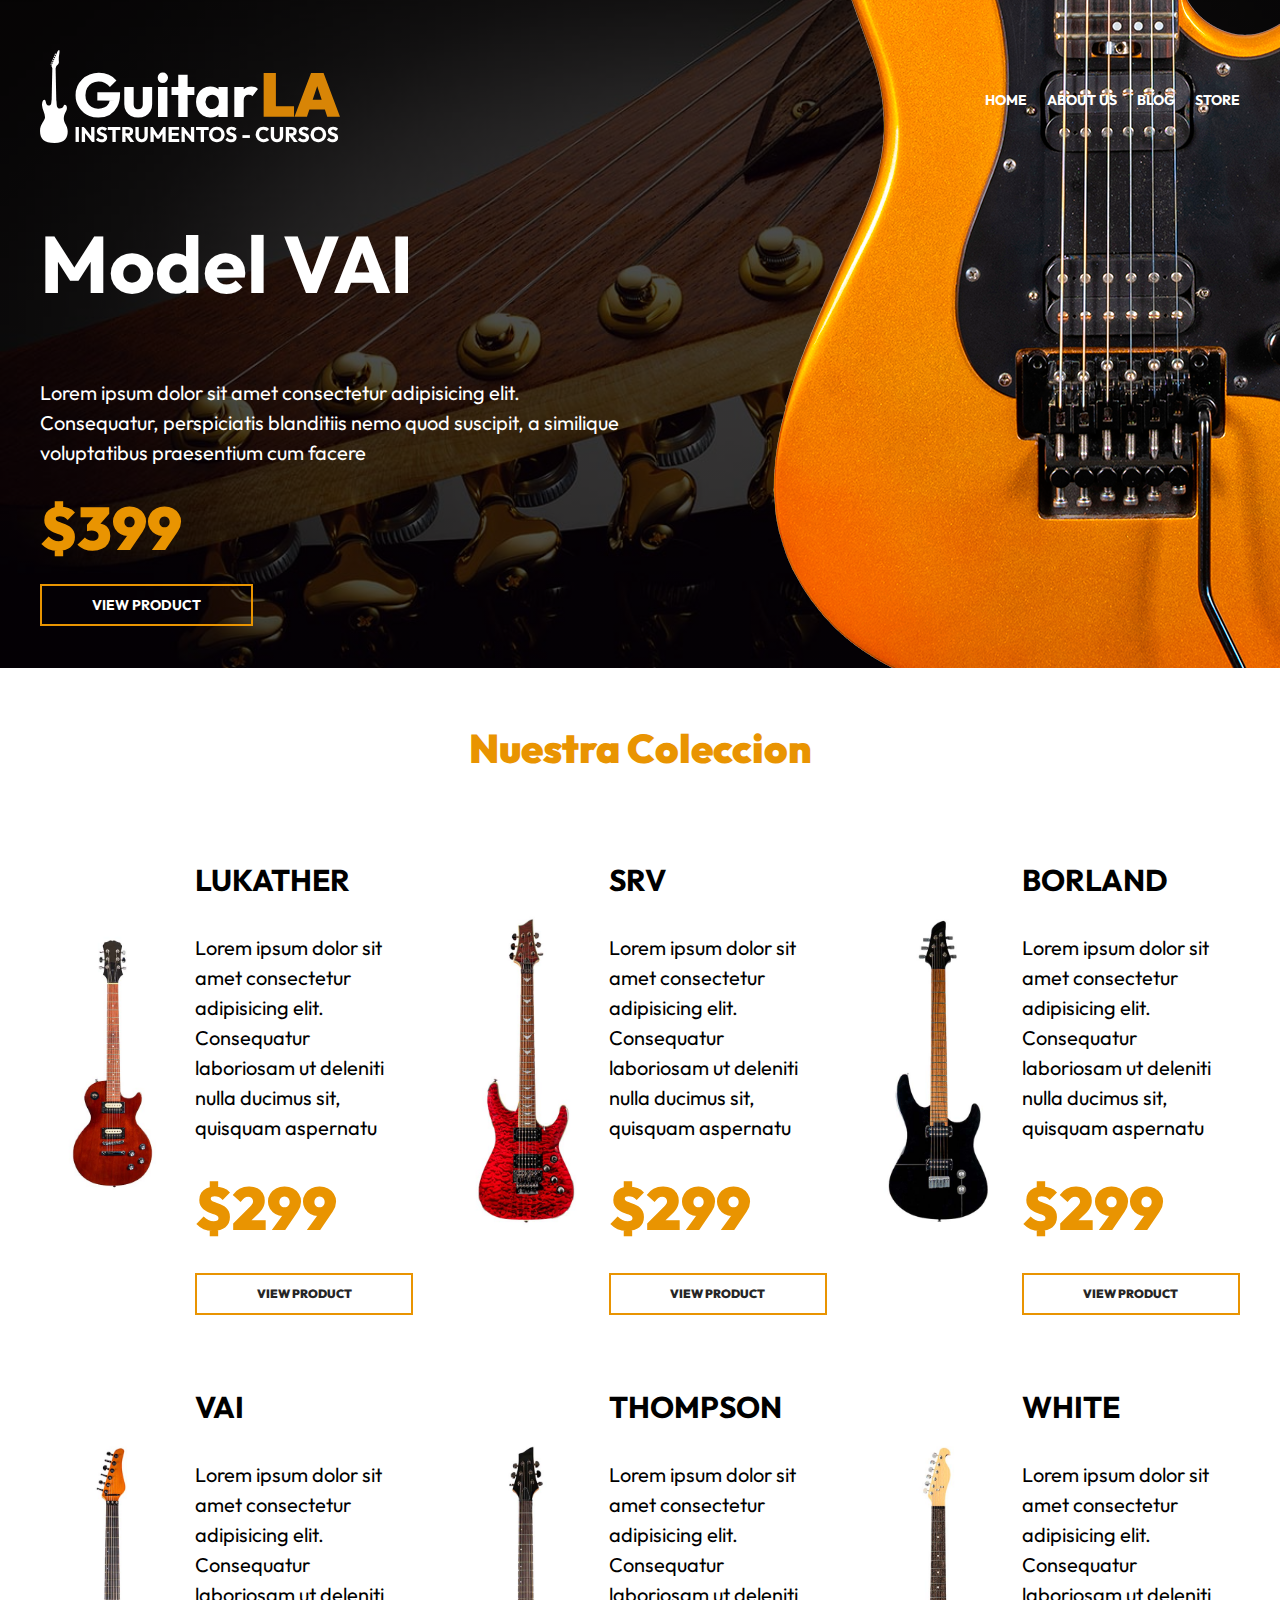
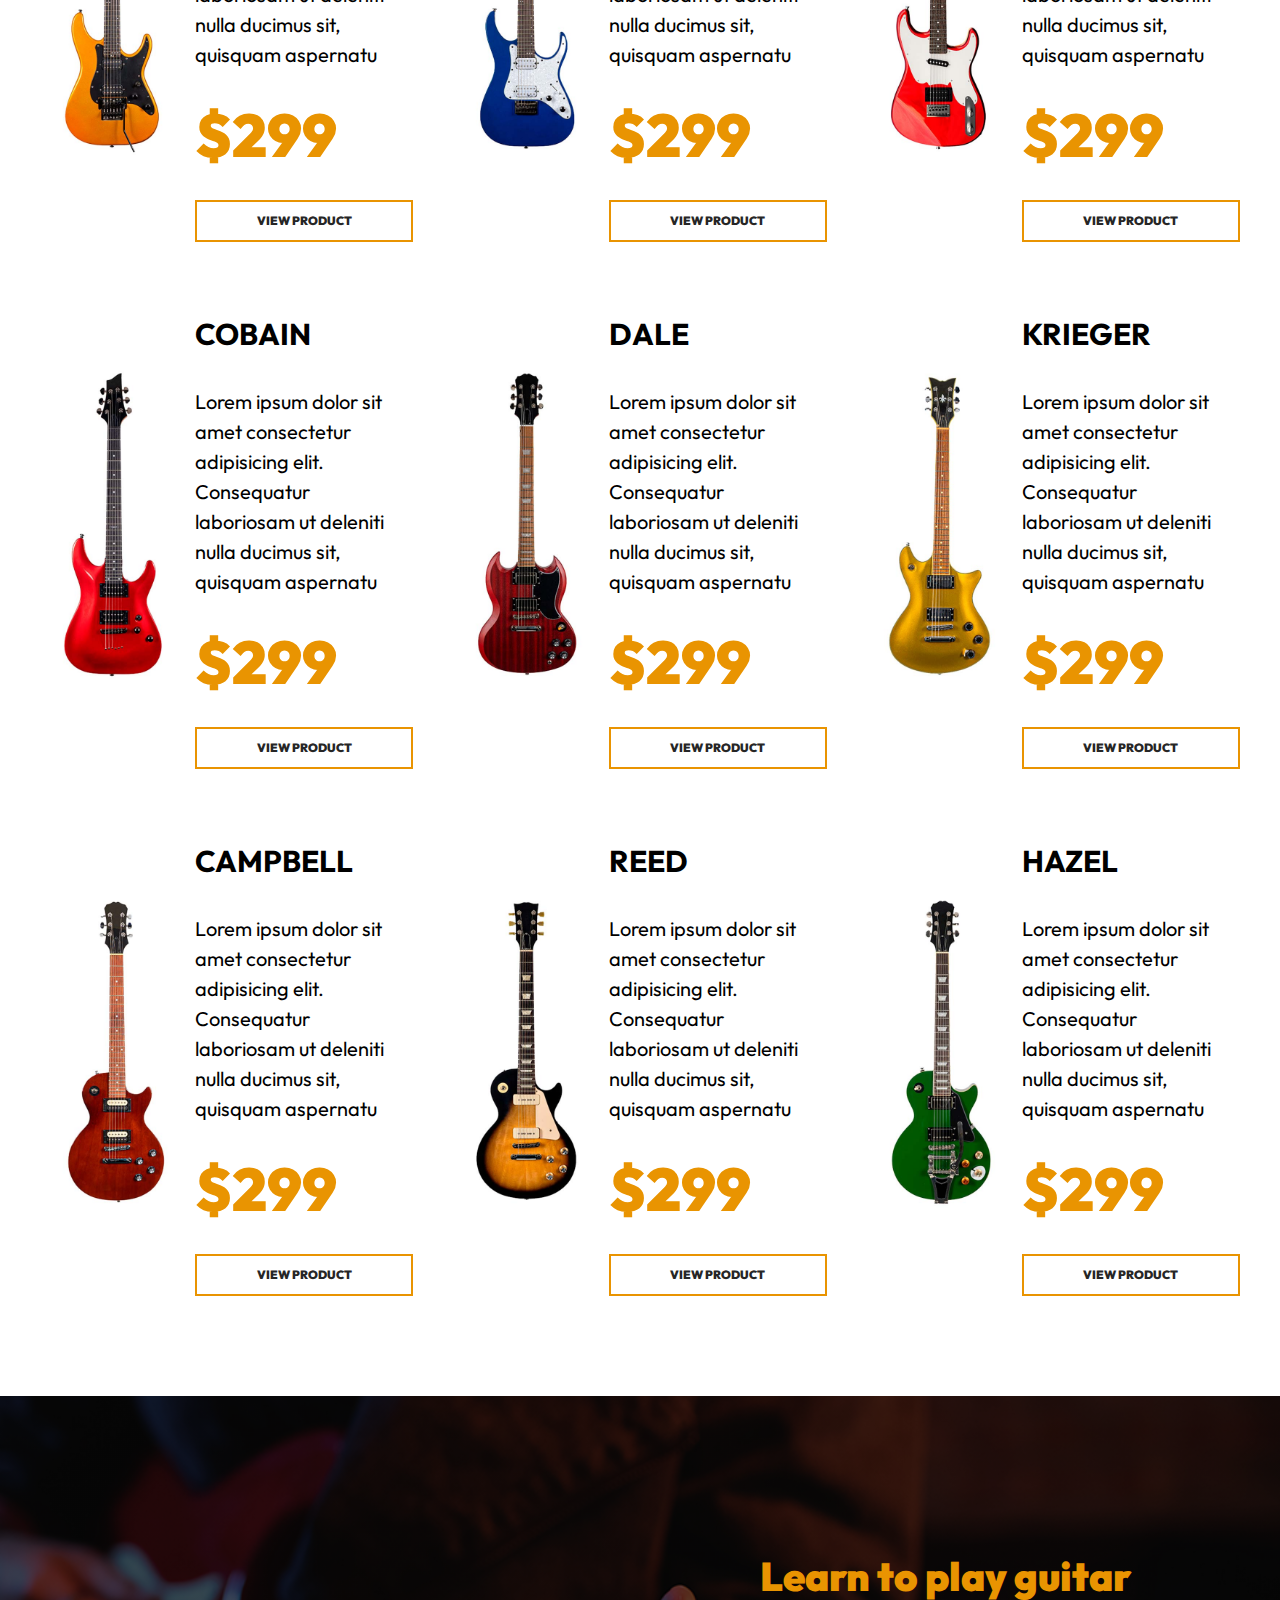
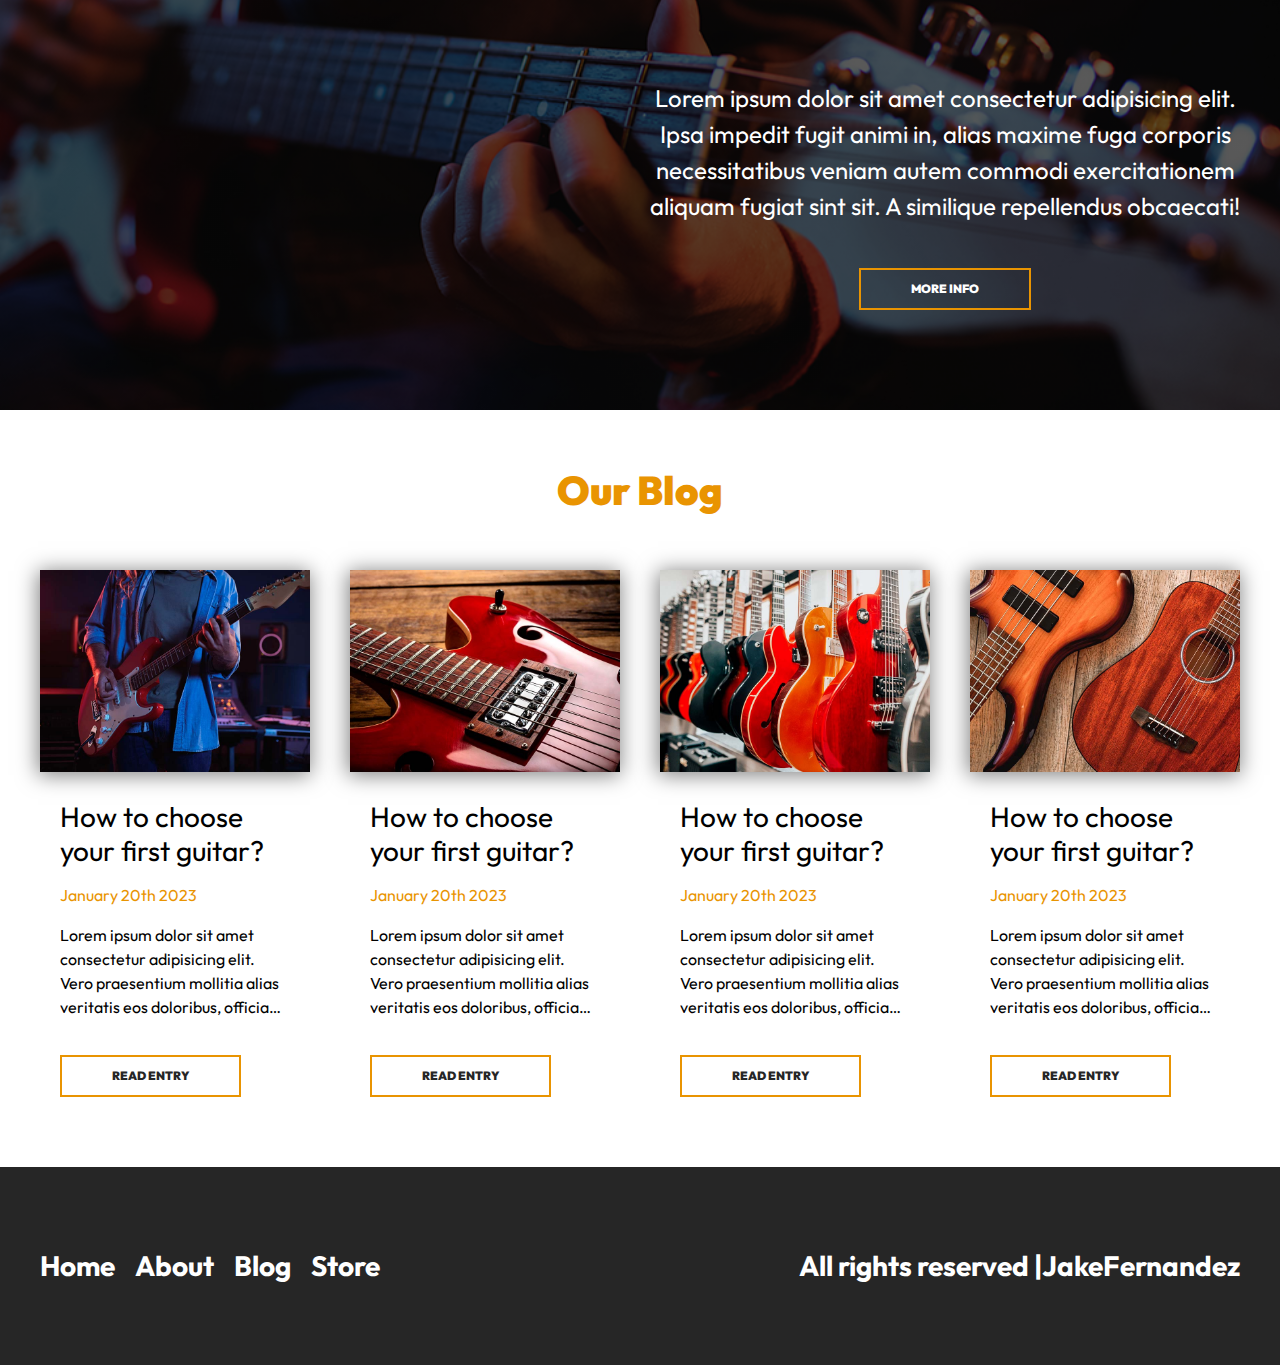
<file: index.html>
<!DOCTYPE html>
<html lang="en">

    <head>
        <meta charset="UTF-8">
        <meta http-equiv="X-UA-Compatible" content="IE=edge">
        <meta name="viewport" content="width=device-width, initial-scale=1.0">
        <title>GuitarLA</title>
        <link rel="stylesheet" href="css/normalize.css">
        <link rel="preconnect" href="https://fonts.googleapis.com">
        <link rel="preconnect" href="https://fonts.gstatic.com" crossorigin>
        <link href="https://fonts.googleapis.com/css2?family=Outfit:wght@400;700;900&display=swap" rel="stylesheet">
        <link rel="stylesheet" href="css/app.css">
    </head>

    <body>

        <header class="header">
            <div class="header__contenedor">

                <!-- header__barra -->
                <div class="header__barra">
                    <a href="/">
                        <img class="header__logo" src="img/logo.svg" alt="Imagen logo">

                    </a>
                    <nav class="navegacion">
                        <a class="navegacion__enlace" href="index.html">Home</a>
                        <a class="navegacion__enlace" href="about.html">About Us</a>
                        <a class="navegacion__enlace" href="blog.html">Blog</a>
                        <a class="navegacion__enlace" href="store.html">Store</a>
                    </nav>
                </div>
                <!--end header__barra -->

                <div class="modelo">
                    <h1 class="modelo__nombre">Model VAI</h1>
                    <p class="modelo__descripcion">
                        Lorem ipsum dolor sit amet consectetur adipisicing elit. Consequatur, perspiciatis blanditiis
                        nemo quod suscipit, a similique voluptatibus praesentium cum facere
                    </p>
                    <p class="modelo__precio">$399</p>
                    <a href="product.html" class="modelo__enlace">View Product</a>
                </div>
            </div>

            <img class="header__guitarra" src="img/header_guitarra.png" alt="imgaen header guitarra">
        </header>

        <main class="productos productos__contenedor">
            <h2 class="productos__heading">Nuestra Coleccion</h2>

            <div class="productos__grid">

                <!-- producto -->
                <div class="producto">
                    <img class="producto__imagen" src="img/guitarra_01.jpg" alt="Imagen Producto">

                    <div class="producto__contenido">
                        <h3 class="producto__nombre">Lukather</h3>
                        <p class="producto__descripcion">Lorem ipsum dolor sit amet consectetur adipisicing elit.
                            Consequatur laboriosam ut deleniti nulla ducimus sit, quisquam aspernatu</p>
                        <p class="producto__precio">$299</p>
                        <a class="producto__enlace" href="product.html">View Product</a>
                    </div>
                </div>
                <!-- end producto -->


                <!-- producto -->
                <div class="producto">
                    <img class="producto__imagen" src="img/guitarra_02.jpg" alt="Imagen Producto">

                    <div class="producto__contenido">
                        <h3 class="producto__nombre">SRV</h3>
                        <p class="producto__descripcion">Lorem ipsum dolor sit amet consectetur adipisicing elit.
                            Consequatur laboriosam ut deleniti nulla ducimus sit, quisquam aspernatu</p>
                        <p class="producto__precio">$299</p>
                        <a class="producto__enlace" href="product.html">View Product</a>
                    </div>
                </div>
                <!-- end producto -->

                <!-- producto -->
                <div class="producto">
                    <img class="producto__imagen" src="img/guitarra_03.jpg" alt="Imagen Producto">

                    <div class="producto__contenido">
                        <h3 class="producto__nombre">Borland</h3>
                        <p class="producto__descripcion">Lorem ipsum dolor sit amet consectetur adipisicing elit.
                            Consequatur laboriosam ut deleniti nulla ducimus sit, quisquam aspernatu</p>
                        <p class="producto__precio">$299</p>
                        <a class="producto__enlace" href="product.html">View Product</a>
                    </div>
                </div>
                <!-- end producto -->

                <!-- producto -->
                <div class="producto">
                    <img class="producto__imagen" src="img/guitarra_04.jpg" alt="Imagen Producto">

                    <div class="producto__contenido">
                        <h3 class="producto__nombre">VAI</h3>
                        <p class="producto__descripcion">Lorem ipsum dolor sit amet consectetur adipisicing elit.
                            Consequatur laboriosam ut deleniti nulla ducimus sit, quisquam aspernatu</p>
                        <p class="producto__precio">$299</p>
                        <a class="producto__enlace" href="product.html">View Product</a>
                    </div>
                </div>
                <!-- end producto -->

                <!-- producto -->
                <div class="producto">
                    <img class="producto__imagen" src="img/guitarra_05.jpg" alt="Imagen Producto">

                    <div class="producto__contenido">
                        <h3 class="producto__nombre">Thompson</h3>
                        <p class="producto__descripcion">Lorem ipsum dolor sit amet consectetur adipisicing elit.
                            Consequatur laboriosam ut deleniti nulla ducimus sit, quisquam aspernatu</p>
                        <p class="producto__precio">$299</p>
                        <a class="producto__enlace" href="product.html">View Product</a>
                    </div>
                </div>
                <!-- end producto -->

                <!-- producto -->
                <div class="producto">
                    <img class="producto__imagen" src="img/guitarra_06.jpg" alt="Imagen Producto">

                    <div class="producto__contenido">
                        <h3 class="producto__nombre">White</h3>
                        <p class="producto__descripcion">Lorem ipsum dolor sit amet consectetur adipisicing elit.
                            Consequatur laboriosam ut deleniti nulla ducimus sit, quisquam aspernatu</p>
                        <p class="producto__precio">$299</p>
                        <a class="producto__enlace" href="product.html">View Product</a>
                    </div>
                </div>
                <!-- end producto -->

                <!-- producto -->
                <div class="producto">
                    <img class="producto__imagen" src="img/guitarra_07.jpg" alt="Imagen Producto">

                    <div class="producto__contenido">
                        <h3 class="producto__nombre">Cobain</h3>
                        <p class="producto__descripcion">Lorem ipsum dolor sit amet consectetur adipisicing elit.
                            Consequatur laboriosam ut deleniti nulla ducimus sit, quisquam aspernatu</p>
                        <p class="producto__precio">$299</p>
                        <a class="producto__enlace" href="product.html">View Product</a>
                    </div>
                </div>
                <!-- end producto -->

                <!-- producto -->
                <div class="producto">
                    <img class="producto__imagen" src="img/guitarra_08.jpg" alt="Imagen Producto">

                    <div class="producto__contenido">
                        <h3 class="producto__nombre">Dale</h3>
                        <p class="producto__descripcion">Lorem ipsum dolor sit amet consectetur adipisicing elit.
                            Consequatur laboriosam ut deleniti nulla ducimus sit, quisquam aspernatu</p>
                        <p class="producto__precio">$299</p>
                        <a class="producto__enlace" href="product.html">View Product</a>
                    </div>
                </div>
                <!-- end producto -->

                <!-- producto -->
                <div class="producto">
                    <img class="producto__imagen" src="img/guitarra_09.jpg" alt="Imagen Producto">

                    <div class="producto__contenido">
                        <h3 class="producto__nombre">Krieger</h3>
                        <p class="producto__descripcion">Lorem ipsum dolor sit amet consectetur adipisicing elit.
                            Consequatur laboriosam ut deleniti nulla ducimus sit, quisquam aspernatu</p>
                        <p class="producto__precio">$299</p>
                        <a class="producto__enlace" href="product.html">View Product</a>
                    </div>
                </div>
                <!-- end producto -->

                <!-- producto -->
                <div class="producto">
                    <img class="producto__imagen" src="img/guitarra_10.jpg" alt="Imagen Producto">

                    <div class="producto__contenido">
                        <h3 class="producto__nombre">Campbell</h3>
                        <p class="producto__descripcion">Lorem ipsum dolor sit amet consectetur adipisicing elit.
                            Consequatur laboriosam ut deleniti nulla ducimus sit, quisquam aspernatu</p>
                        <p class="producto__precio">$299</p>
                        <a class="producto__enlace" href="product.html">View Product</a>
                    </div>
                </div>
                <!-- end producto -->

                <!-- producto -->
                <div class="producto">
                    <img class="producto__imagen" src="img/guitarra_11.jpg" alt="Imagen Producto">

                    <div class="producto__contenido">
                        <h3 class="producto__nombre">Reed</h3>
                        <p class="producto__descripcion">Lorem ipsum dolor sit amet consectetur adipisicing elit.
                            Consequatur laboriosam ut deleniti nulla ducimus sit, quisquam aspernatu</p>
                        <p class="producto__precio">$299</p>
                        <a class="producto__enlace" href="product.html">View Product</a>
                    </div>
                </div>
                <!-- end producto -->

                <!-- producto -->
                <div class="producto">
                    <img class="producto__imagen" src="img/guitarra_12.jpg" alt="Imagen Producto">

                    <div class="producto__contenido">
                        <h3 class="producto__nombre">Hazel</h3>
                        <p class="producto__descripcion">Lorem ipsum dolor sit amet consectetur adipisicing elit.
                            Consequatur laboriosam ut deleniti nulla ducimus sit, quisquam aspernatu</p>
                        <p class="producto__precio">$299</p>
                        <a class="producto__enlace" href="product.html">View Product</a>
                    </div>
                </div>
                <!-- end producto -->

            </div>
        </main>

        <section class="cursos">
            <div class="cursos__contenedor cursos__grid">
                <div class="cursos__contenido">
                    <h2 class="cursos__heading">Learn to play guitar</h2>
                    <p class="cursos__texto">Lorem ipsum dolor sit amet consectetur adipisicing elit. Ipsa impedit fugit
                        animi
                        in, alias maxime fuga corporis necessitatibus veniam autem commodi exercitationem aliquam fugiat
                        sint
                        sit. A similique repellendus obcaecati!</p>
                    <a class="cursos__enlace" href="cursos.html">More Info</a>
                </div>
            </div>
        </section>

        <section class="blog">
            <h2 class="blog__heading">Our Blog</h2>
            <div class="blog__contenedor blog__grid">

                <!-- entrada -->
                <article class="entrada">
                    <img class="entrada__imagen" src="img/blog_1.jpg" alt="aArticle Image">

                    <div class="entrada__contenido">
                        <h3 class="entrada__titulo">How to choose your first guitar?</h3>
                        <p class="entrada__fecha">January 20th 2023</p>
                        <p class="entrada__texto">Lorem ipsum dolor sit amet consectetur adipisicing elit. Vero
                            praesentium mollitia alias veritatis eos doloribus, officia libero debitis ducimus totam
                            corporis beatae, sint enim possimus aliquid optio repudiandae expedita? Nesciunt.</p>

                        <a class="entrada__enlace" href="entrada.html">Read Entry</a>
                    </div>
                </article>
                <!-- end entrada -->

                <!-- entrada -->
                <article class="entrada">
                    <img class="entrada__imagen" src="img/blog_2.jpg" alt="aArticle Image">

                    <div class="entrada__contenido">
                        <h3 class="entrada__titulo">How to choose your first guitar?</h3>
                        <p class="entrada__fecha">January 20th 2023</p>
                        <p class="entrada__texto">Lorem ipsum dolor sit amet consectetur adipisicing elit. Vero
                            praesentium mollitia alias veritatis eos doloribus, officia libero debitis ducimus totam
                            corporis beatae, sint enim possimus aliquid optio repudiandae expedita? Nesciunt.</p>

                        <a class="entrada__enlace" href="entrada.html">Read Entry</a>
                    </div>
                </article>
                <!-- end entrada -->

                <!-- entrada -->
                <article class="entrada">
                    <img class="entrada__imagen" src="img/blog_3.jpg" alt="aArticle Image">

                    <div class="entrada__contenido">
                        <h3 class="entrada__titulo">How to choose your first guitar?</h3>
                        <p class="entrada__fecha">January 20th 2023</p>
                        <p class="entrada__texto">Lorem ipsum dolor sit amet consectetur adipisicing elit. Vero
                            praesentium mollitia alias veritatis eos doloribus, officia libero debitis ducimus totam
                            corporis beatae, sint enim possimus aliquid optio repudiandae expedita? Nesciunt.</p>

                        <a class="entrada__enlace" href="entrada.html">Read Entry</a>
                    </div>
                </article>
                <!-- end entrada -->

                <!-- entrada -->
                <article class="entrada">
                    <img class="entrada__imagen" src="img/blog_4.jpg" alt="aArticle Image">

                    <div class="entrada__contenido">
                        <h3 class="entrada__titulo">How to choose your first guitar?</h3>
                        <p class="entrada__fecha">January 20th 2023</p>
                        <p class="entrada__texto">Lorem ipsum dolor sit amet consectetur adipisicing elit. Vero
                            praesentium mollitia alias veritatis eos doloribus, officia libero debitis ducimus totam
                            corporis beatae, sint enim possimus aliquid optio repudiandae expedita? Nesciunt.</p>

                        <a class="entrada__enlace" href="entrada.html">Read Entry</a>
                    </div>
                </article>
                <!-- end entrada -->

            </div>
        </section>

        <footer class="footer">
            <div class="footer__contenedor footer__contenido">
                <nav class="footer__nav">
                    <a class="footer__enalce" href="index.html">Home</a>
                    <a class="footer__enalce" href="about.html">About</a>
                    <a class="footer__enalce" href="blog.html">Blog</a>
                    <a class="footer__enalce" href="store.html">Store</a>
                </nav>

                <p class="footer__copyright">All rights reserved |JakeFernandez</p>
            </div>
        </footer>

    </body>

</html>
</file>
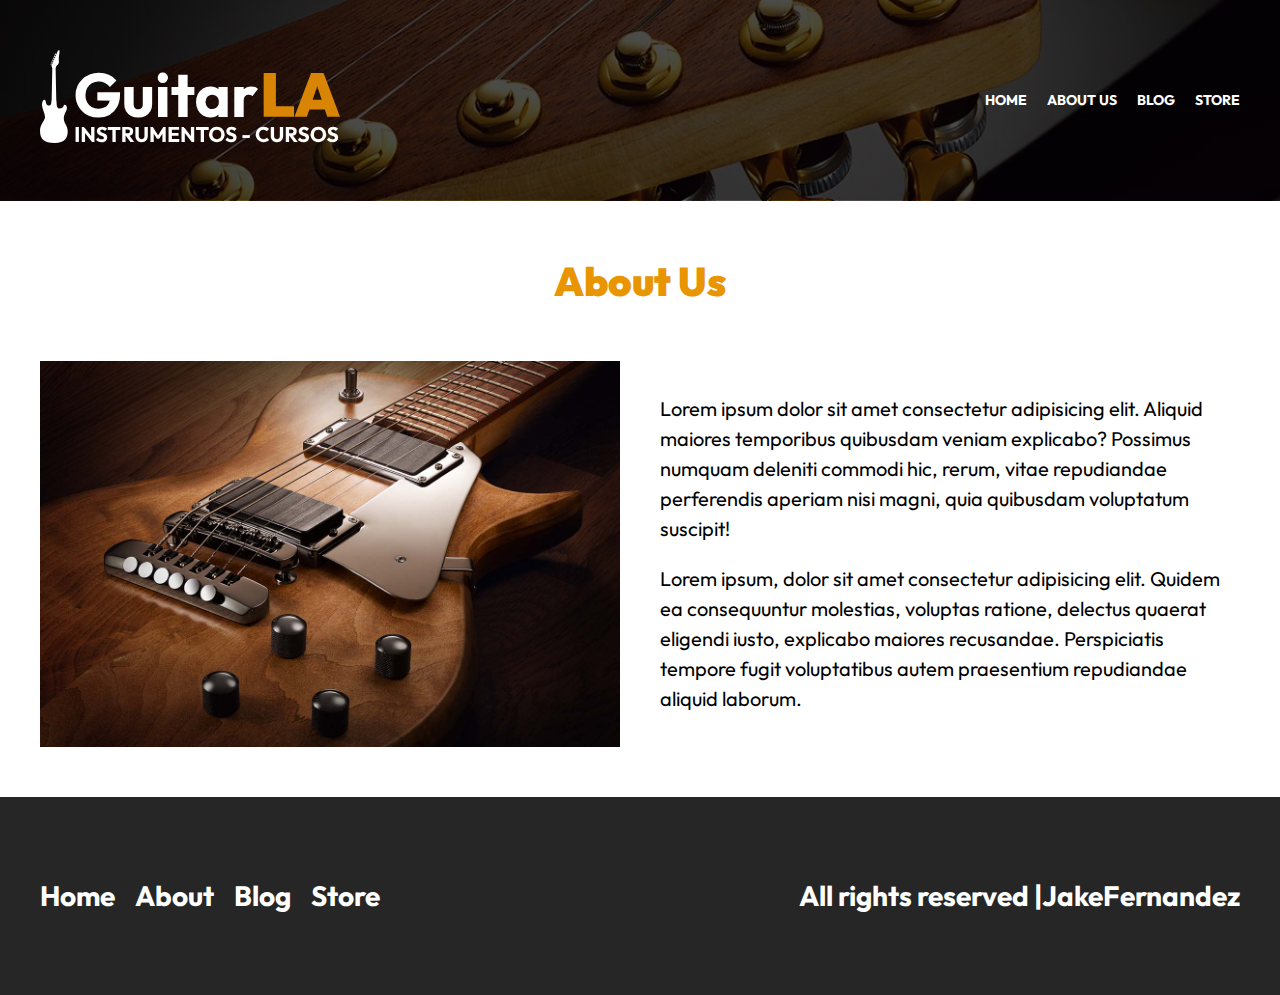
<file: about.html>
<!DOCTYPE html>
<html lang="en">

    <head>
        <meta charset="UTF-8">
        <meta http-equiv="X-UA-Compatible" content="IE=edge">
        <meta name="viewport" content="width=device-width, initial-scale=1.0">
        <title>GuitarLA About Us</title>
        <link rel="stylesheet" href="css/normalize.css">
        <link rel="preconnect" href="https://fonts.googleapis.com">
        <link rel="preconnect" href="https://fonts.gstatic.com" crossorigin>
        <link href="https://fonts.googleapis.com/css2?family=Outfit:wght@400;700;900&display=swap" rel="stylesheet">
        <link rel="stylesheet" href="css/app.css">
    </head>

    <body>

        <header class="header">
            <div class="header__contenedor">

                <!-- header__barra -->
                <div class="header__barra">
                    <a href="/">
                        <img class="header__logo" src="img/logo.svg" alt="Imagen logo">

                    </a>
                    <nav class="navegacion">
                        <a class="navegacion__enlace" href="index.html">Home</a>
                        <a class="navegacion__enlace" href="about.html">About Us</a>
                        <a class="navegacion__enlace" href="blog.html">Blog</a>
                        <a class="navegacion__enlace" href="store.html">Store</a>
                    </nav>
                </div>
                <!--end header__barra -->

            </div>
        </header>

        <main class="about__contenedor">
            <h2 class="about__heading">About Us</h2>

            <div class="about__grid">
                <img class="about__imagen" src="img/nosotros.jpg" alt="Imagen Nosotros">

                <div class="about__contenido">
                    <p>Lorem ipsum dolor sit amet consectetur adipisicing elit. Aliquid maiores temporibus quibusdam
                        veniam explicabo? Possimus numquam deleniti commodi hic, rerum, vitae repudiandae
                        perferendis aperiam nisi magni, quia quibusdam voluptatum suscipit!</p>
                    <p>Lorem ipsum, dolor sit amet consectetur adipisicing elit. Quidem ea consequuntur molestias,
                        voluptas ratione, delectus quaerat eligendi iusto, explicabo maiores recusandae.
                        Perspiciatis tempore fugit voluptatibus autem praesentium repudiandae aliquid laborum.</p>
                </div>
            </div>
        </main>



        <footer class="footer">
            <div class="footer__contenedor footer__contenido">
                <nav class="footer__nav">
                    <a class="footer__enalce" href="index.html">Home</a>
                    <a class="footer__enalce" href="about.html">About</a>
                    <a class="footer__enalce" href="blog.html">Blog</a>
                    <a class="footer__enalce" href="store.html">Store</a>
                </nav>

                <p class="footer__copyright">All rights reserved |JakeFernandez</p>
            </div>
        </footer>

    </body>

</html>
</file>
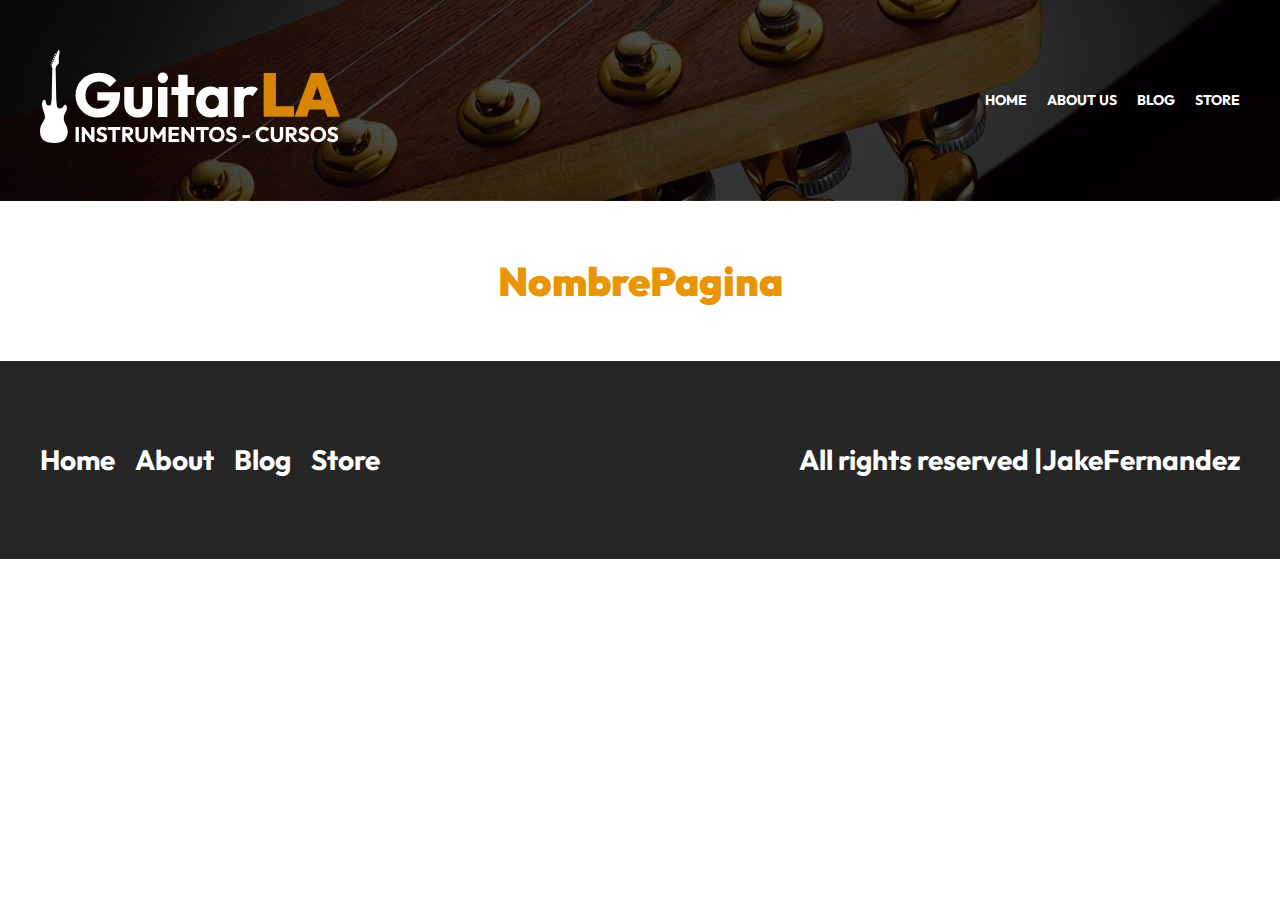
<file: base.html>
<!DOCTYPE html>
<html lang="en">

    <head>
        <meta charset="UTF-8">
        <meta http-equiv="X-UA-Compatible" content="IE=edge">
        <meta name="viewport" content="width=device-width, initial-scale=1.0">
        <title>GuitarLA ÑNombrePagina</title>
        <link rel="stylesheet" href="css/normalize.css">
        <link rel="preconnect" href="https://fonts.googleapis.com">
        <link rel="preconnect" href="https://fonts.gstatic.com" crossorigin>
        <link href="https://fonts.googleapis.com/css2?family=Outfit:wght@400;700;900&display=swap" rel="stylesheet">
        <link rel="stylesheet" href="css/app.css">
    </head>

    <body>

        <header class="header">
            <div class="header__contenedor">

                <!-- header__barra -->
                <div class="header__barra">
                    <a href="/">
                        <img class="header__logo" src="img/logo.svg" alt="Imagen logo">

                    </a>
                    <nav class="navegacion">
                        <a class="navegacion__enlace" href="index.html">Home</a>
                        <a class="navegacion__enlace" href="about.html">About Us</a>
                        <a class="navegacion__enlace" href="blog.html">Blog</a>
                        <a class="navegacion__enlace" href="store.html">Store</a>
                    </nav>
                </div>
                <!--end header__barra -->

            </div>
        </header>

        <main class="__contenedor">
            <h2 class="__heading">NombrePagina</h2>


        </main>



        <footer class="footer">
            <div class="footer__contenedor footer__contenido">
                <nav class="footer__nav">
                    <a class="footer__enalce" href="index.html">Home</a>
                    <a class="footer__enalce" href="about.html">About</a>
                    <a class="footer__enalce" href="blog.html">Blog</a>
                    <a class="footer__enalce" href="store.html">Store</a>
                </nav>

                <p class="footer__copyright">All rights reserved |JakeFernandez</p>
            </div>
        </footer>

    </body>

</html>
</file>
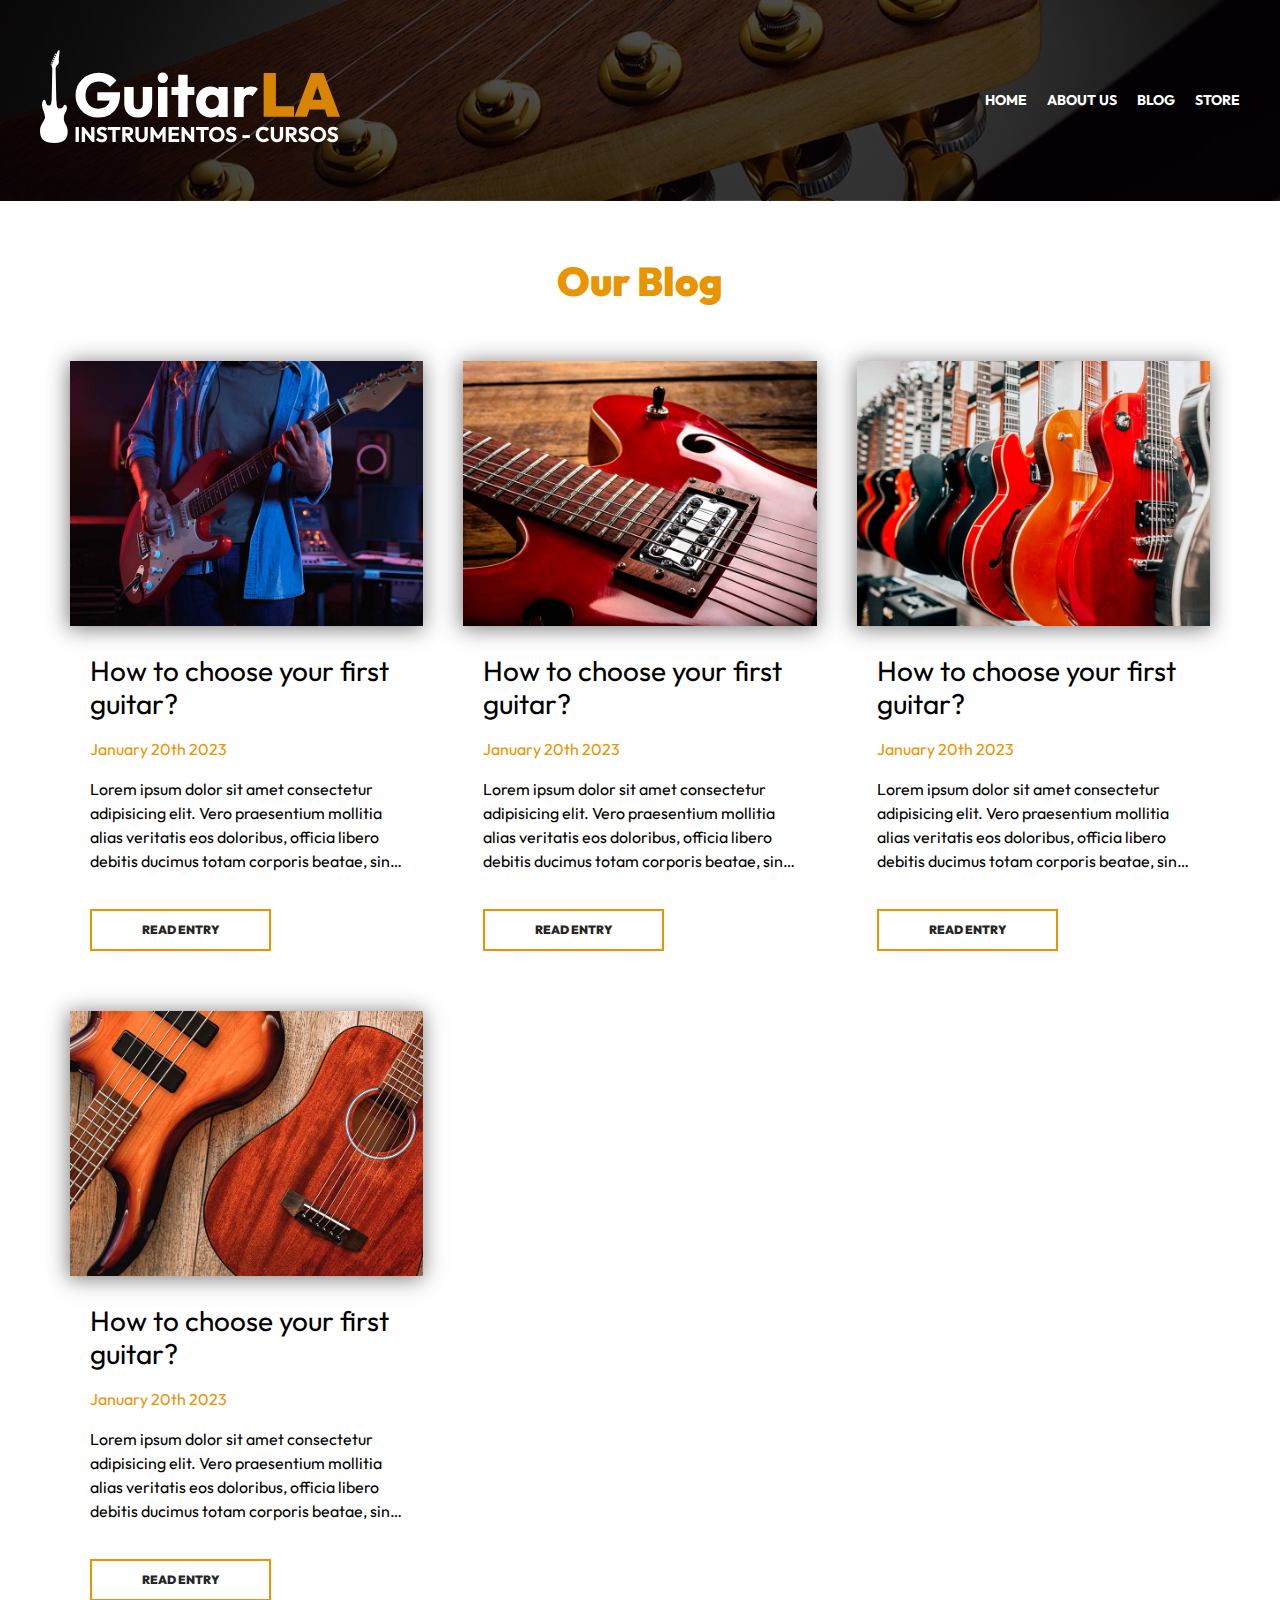
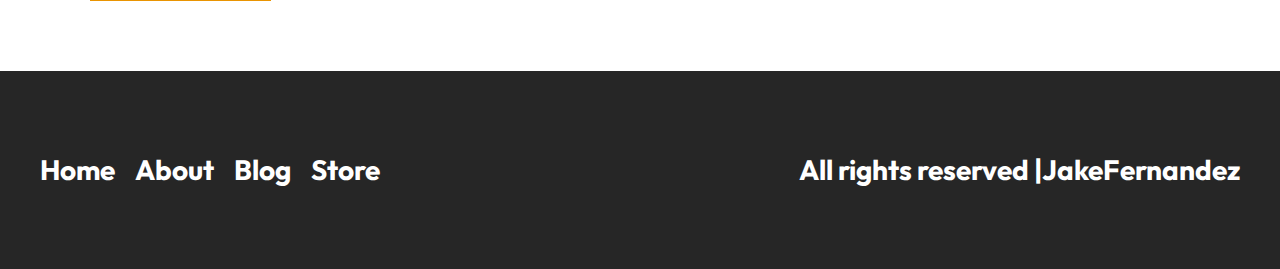
<file: blog.html>
<!DOCTYPE html>
<html lang="en">

    <head>
        <meta charset="UTF-8">
        <meta http-equiv="X-UA-Compatible" content="IE=edge">
        <meta name="viewport" content="width=device-width, initial-scale=1.0">
        <title>GuitarLA Blog</title>
        <link rel="stylesheet" href="css/normalize.css">
        <link rel="preconnect" href="https://fonts.googleapis.com">
        <link rel="preconnect" href="https://fonts.gstatic.com" crossorigin>
        <link href="https://fonts.googleapis.com/css2?family=Outfit:wght@400;700;900&display=swap" rel="stylesheet">
        <link rel="stylesheet" href="css/app.css">
    </head>

    <body>

        <header class="header">
            <div class="header__contenedor">

                <!-- header__barra -->
                <div class="header__barra">
                    <a href="/">
                        <img class="header__logo" src="img/logo.svg" alt="Imagen logo">

                    </a>
                    <nav class="navegacion">
                        <a class="navegacion__enlace" href="index.html">Home</a>
                        <a class="navegacion__enlace" href="about.html">About Us</a>
                        <a class="navegacion__enlace" href="blog.html">Blog</a>
                        <a class="navegacion__enlace" href="store.html">Store</a>
                    </nav>
                </div>
                <!--end header__barra -->

            </div>
        </header>

        <main class="__contenedor">
            <h2 class="__heading">Our Blog</h2>

            <div class="blog__contenedor blog__grid blog__grid--pagina">

                <!-- entrada -->
                <article class="entrada">
                    <img class="entrada__imagen" src="img/blog_1.jpg" alt="aArticle Image">

                    <div class="entrada__contenido">
                        <h3 class="entrada__titulo">How to choose your first guitar?</h3>
                        <p class="entrada__fecha">January 20th 2023</p>
                        <p class="entrada__texto">Lorem ipsum dolor sit amet consectetur adipisicing elit. Vero
                            praesentium mollitia alias veritatis eos doloribus, officia libero debitis ducimus totam
                            corporis beatae, sint enim possimus aliquid optio repudiandae expedita? Nesciunt.</p>

                        <a class="entrada__enlace" href="entrada.html">Read Entry</a>
                    </div>
                </article>
                <!-- end entrada -->

                <!-- entrada -->
                <article class="entrada">
                    <img class="entrada__imagen" src="img/blog_2.jpg" alt="aArticle Image">

                    <div class="entrada__contenido">
                        <h3 class="entrada__titulo">How to choose your first guitar?</h3>
                        <p class="entrada__fecha">January 20th 2023</p>
                        <p class="entrada__texto">Lorem ipsum dolor sit amet consectetur adipisicing elit. Vero
                            praesentium mollitia alias veritatis eos doloribus, officia libero debitis ducimus totam
                            corporis beatae, sint enim possimus aliquid optio repudiandae expedita? Nesciunt.</p>

                        <a class="entrada__enlace" href="entrada.html">Read Entry</a>
                    </div>
                </article>
                <!-- end entrada -->

                <!-- entrada -->
                <article class="entrada">
                    <img class="entrada__imagen" src="img/blog_3.jpg" alt="aArticle Image">

                    <div class="entrada__contenido">
                        <h3 class="entrada__titulo">How to choose your first guitar?</h3>
                        <p class="entrada__fecha">January 20th 2023</p>
                        <p class="entrada__texto">Lorem ipsum dolor sit amet consectetur adipisicing elit. Vero
                            praesentium mollitia alias veritatis eos doloribus, officia libero debitis ducimus totam
                            corporis beatae, sint enim possimus aliquid optio repudiandae expedita? Nesciunt.</p>

                        <a class="entrada__enlace" href="entrada.html">Read Entry</a>
                    </div>
                </article>
                <!-- end entrada -->

                <!-- entrada -->
                <article class="entrada">
                    <img class="entrada__imagen" src="img/blog_4.jpg" alt="aArticle Image">

                    <div class="entrada__contenido">
                        <h3 class="entrada__titulo">How to choose your first guitar?</h3>
                        <p class="entrada__fecha">January 20th 2023</p>
                        <p class="entrada__texto">Lorem ipsum dolor sit amet consectetur adipisicing elit. Vero
                            praesentium mollitia alias veritatis eos doloribus, officia libero debitis ducimus totam
                            corporis beatae, sint enim possimus aliquid optio repudiandae expedita? Nesciunt.</p>

                        <a class="entrada__enlace" href="entrada.html">Read Entry</a>
                    </div>
                </article>
                <!-- end entrada -->

            </div>

        </main>



        <footer class="footer">
            <div class="footer__contenedor footer__contenido">
                <nav class="footer__nav">
                    <a class="footer__enalce" href="index.html">Home</a>
                    <a class="footer__enalce" href="about.html">About</a>
                    <a class="footer__enalce" href="blog.html">Blog</a>
                    <a class="footer__enalce" href="store.html">Store</a>
                </nav>

                <p class="footer__copyright">All rights reserved |JakeFernandez</p>
            </div>
        </footer>

    </body>

</html>
</file>
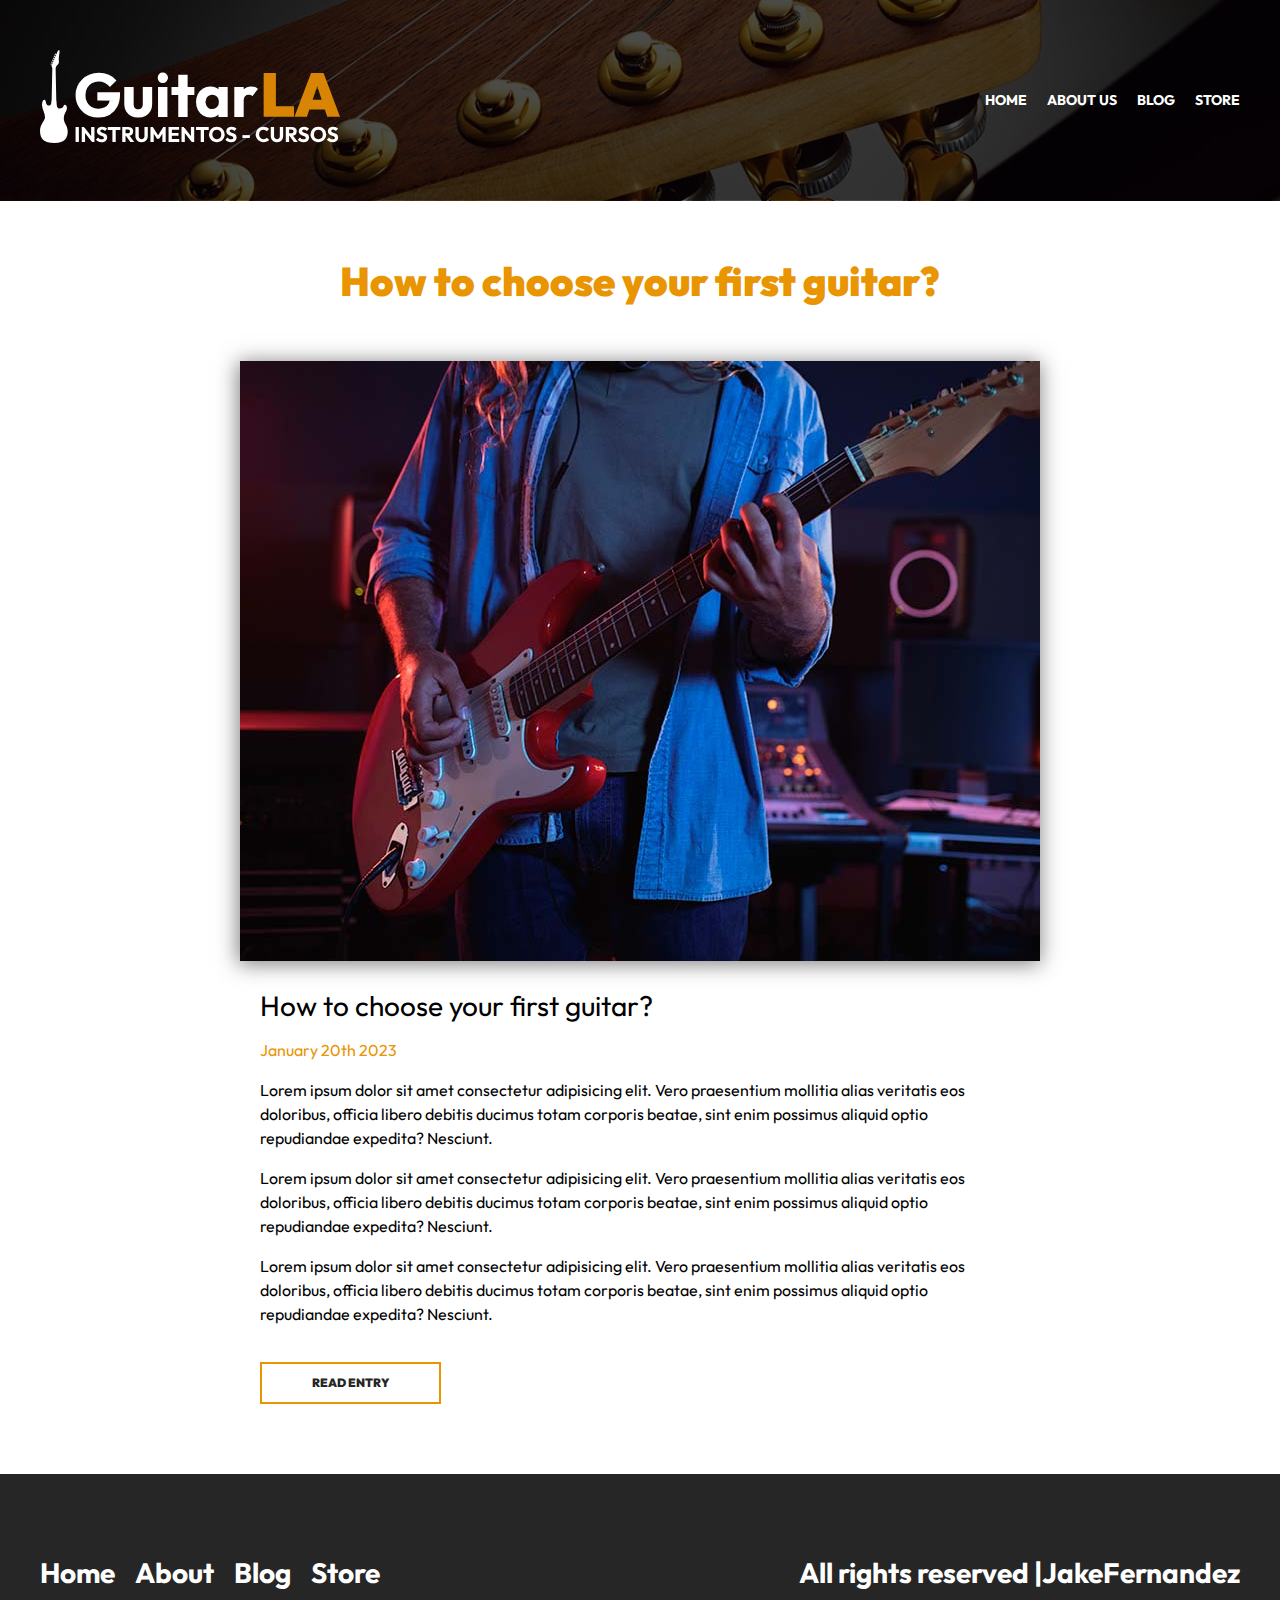
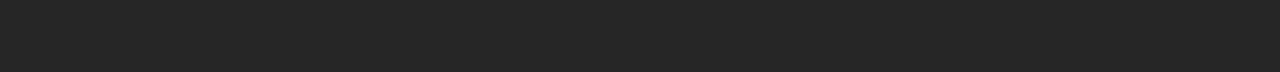
<file: entrada.html>
<!DOCTYPE html>
<html lang="en">

    <head>
        <meta charset="UTF-8">
        <meta http-equiv="X-UA-Compatible" content="IE=edge">
        <meta name="viewport" content="width=device-width, initial-scale=1.0">
        <title>GuitarLA Entry</title>
        <link rel="stylesheet" href="css/normalize.css">
        <link rel="preconnect" href="https://fonts.googleapis.com">
        <link rel="preconnect" href="https://fonts.gstatic.com" crossorigin>
        <link href="https://fonts.googleapis.com/css2?family=Outfit:wght@400;700;900&display=swap" rel="stylesheet">
        <link rel="stylesheet" href="css/app.css">
    </head>

    <body>

        <header class="header">
            <div class="header__contenedor">

                <!-- header__barra -->
                <div class="header__barra">
                    <a href="/">
                        <img class="header__logo" src="img/logo.svg" alt="Imagen logo">

                    </a>
                    <nav class="navegacion">
                        <a class="navegacion__enlace" href="index.html">Home</a>
                        <a class="navegacion__enlace" href="about.html">About Us</a>
                        <a class="navegacion__enlace" href="blog.html">Blog</a>
                        <a class="navegacion__enlace" href="store.html">Store</a>
                    </nav>
                </div>
                <!--end header__barra -->

            </div>
        </header>

        <main class="__contenedor">
            <h2 class="__heading">How to choose your first guitar?</h2>

            <!-- entrada -->
            <article class="entrada">
                <img class="entrada__imagen" src="img/blog_1.jpg" alt="aArticle Image">

                <div class="entrada__contenido">
                    <h3 class="entrada__titulo">How to choose your first guitar?</h3>
                    <p class="entrada__fecha">January 20th 2023</p>
                    <p class="entrada__texto">Lorem ipsum dolor sit amet consectetur adipisicing elit. Vero
                        praesentium mollitia alias veritatis eos doloribus, officia libero debitis ducimus totam
                        corporis beatae, sint enim possimus aliquid optio repudiandae expedita? Nesciunt.</p>
                    <p class="entrada__texto">Lorem ipsum dolor sit amet consectetur adipisicing elit. Vero
                        praesentium mollitia alias veritatis eos doloribus, officia libero debitis ducimus totam
                        corporis beatae, sint enim possimus aliquid optio repudiandae expedita? Nesciunt.</p>
                    <p class="entrada__texto">Lorem ipsum dolor sit amet consectetur adipisicing elit. Vero
                        praesentium mollitia alias veritatis eos doloribus, officia libero debitis ducimus totam
                        corporis beatae, sint enim possimus aliquid optio repudiandae expedita? Nesciunt.</p>

                    <a class="entrada__enlace" href="entrada.html">Read Entry</a>
                </div>
            </article>
            <!-- end entrada -->

        </main>



        <footer class="footer">
            <div class="footer__contenedor footer__contenido">
                <nav class="footer__nav">
                    <a class="footer__enalce" href="index.html">Home</a>
                    <a class="footer__enalce" href="about.html">About</a>
                    <a class="footer__enalce" href="blog.html">Blog</a>
                    <a class="footer__enalce" href="store.html">Store</a>
                </nav>

                <p class="footer__copyright">All rights reserved |JakeFernandez</p>
            </div>
        </footer>

    </body>

</html>
</file>
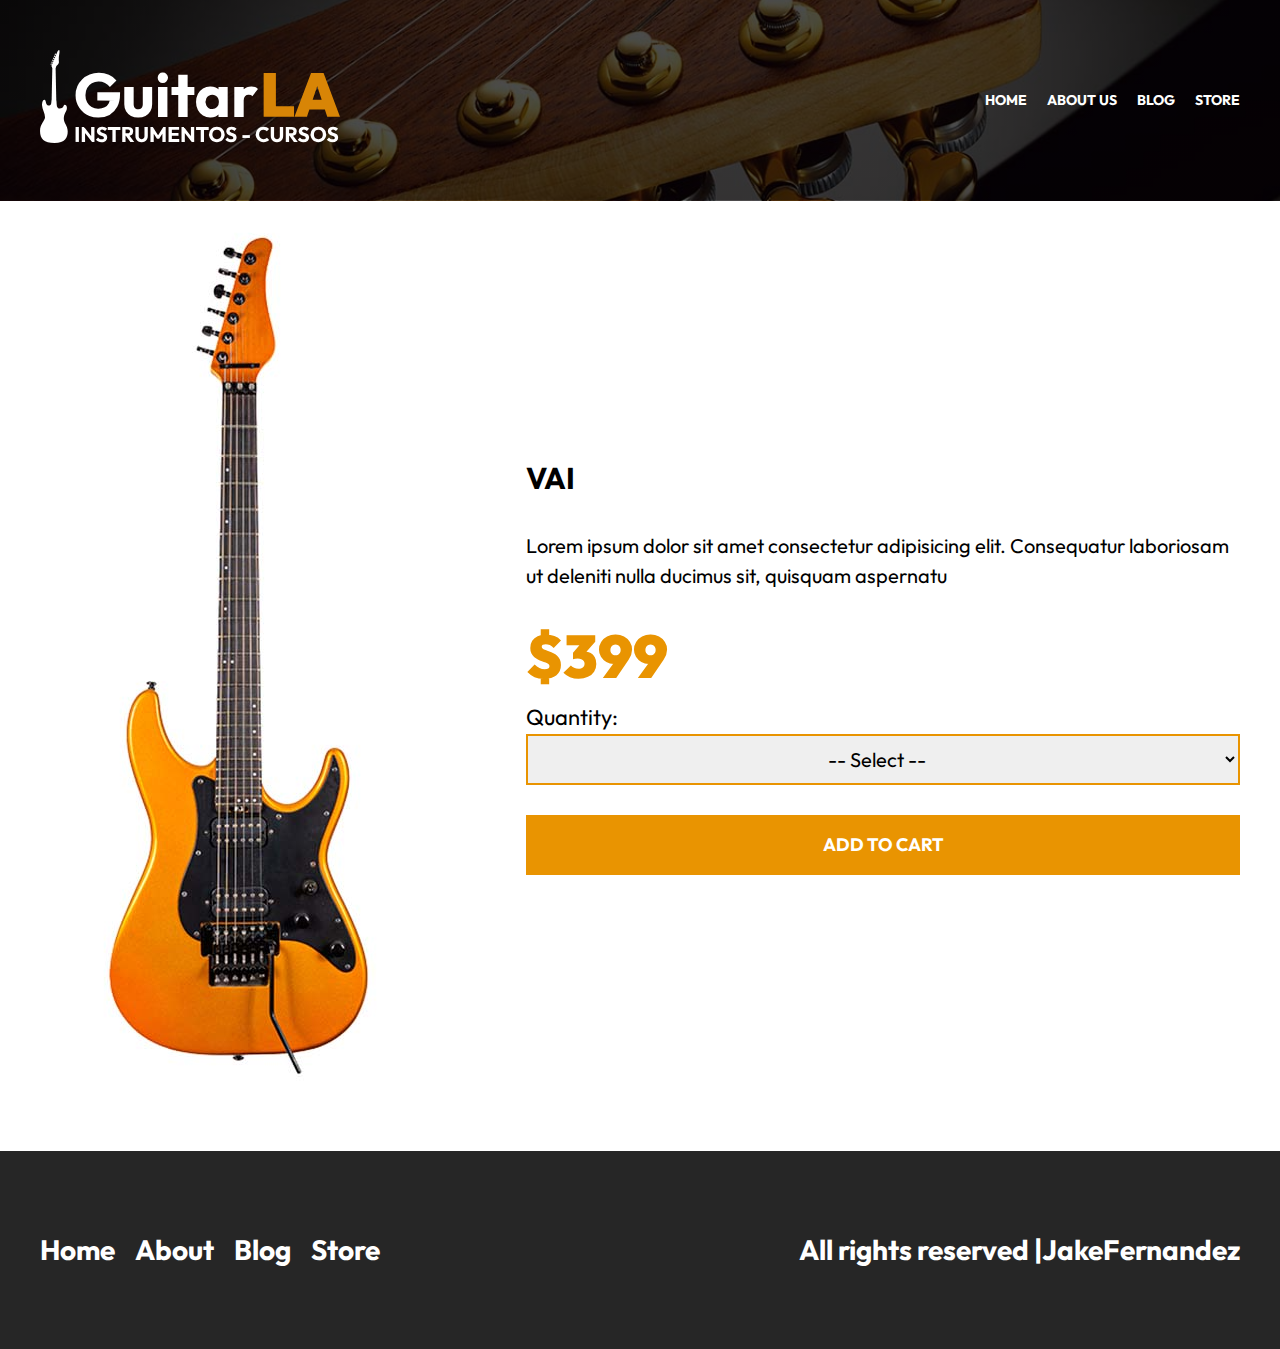
<file: product.html>
<!DOCTYPE html>
<html lang="en">

    <head>
        <meta charset="UTF-8">
        <meta http-equiv="X-UA-Compatible" content="IE=edge">
        <meta name="viewport" content="width=device-width, initial-scale=1.0">
        <title>GuitarLA ÑNombrePagina</title>
        <link rel="stylesheet" href="css/normalize.css">
        <link rel="preconnect" href="https://fonts.googleapis.com">
        <link rel="preconnect" href="https://fonts.gstatic.com" crossorigin>
        <link href="https://fonts.googleapis.com/css2?family=Outfit:wght@400;700;900&display=swap" rel="stylesheet">
        <link rel="stylesheet" href="css/app.css">
    </head>

    <body>

        <header class="header">
            <div class="header__contenedor">

                <!-- header__barra -->
                <div class="header__barra">
                    <a href="/">
                        <img class="header__logo" src="img/logo.svg" alt="Imagen logo">

                    </a>
                    <nav class="navegacion">
                        <a class="navegacion__enlace" href="index.html">Home</a>
                        <a class="navegacion__enlace" href="about.html">About Us</a>
                        <a class="navegacion__enlace" href="blog.html">Blog</a>
                        <a class="navegacion__enlace" href="store.html">Store</a>
                    </nav>
                </div>
                <!--end header__barra -->

            </div>
        </header>

        <main class="__contenedor">
            <!-- producto -->
            <div class="producto">
                <img class="producto__imagen" src="img/guitarra_04.jpg" alt="Imagen Producto">

                <div class="producto__contenido">
                    <h3 class="producto__nombre">VAI</h3>
                    <p class="producto__descripcion">Lorem ipsum dolor sit amet consectetur adipisicing elit.
                        Consequatur laboriosam ut deleniti nulla ducimus sit, quisquam aspernatu</p>
                    <p class="producto__precio">$399</p>

                    <form class="producto__formulario">
                        <label for="product" class="producto__label">Quantity:</label>
                        <select name="" id="" class="producto__cantidad">
                            <option value="" selected disabled>-- Select --</option>
                            <option value="1">1</option>
                            <option value="2">2</option>
                            <option value="3">3</option>
                            <option value="4">4</option>
                            <option value="5">5</option>
                            <option value="6">6</option>
                            <option value="7">7</option>
                            <option value="8">8</option>
                            <option value="9">9</option>
                            <option value="10" 10></option>
                        </select>

                        <input type="submit" class="producto__agregar-carrito" value="Add to Cart">
                    </form>

                </div>
            </div>
            <!-- end producto -->


        </main>



        <footer class="footer">
            <div class="footer__contenedor footer__contenido">
                <nav class="footer__nav">
                    <a class="footer__enalce" href="index.html">Home</a>
                    <a class="footer__enalce" href="about.html">About</a>
                    <a class="footer__enalce" href="blog.html">Blog</a>
                    <a class="footer__enalce" href="store.html">Store</a>
                </nav>

                <p class="footer__copyright">All rights reserved |JakeFernandez</p>
            </div>
        </footer>

    </body>

</html>
</file>
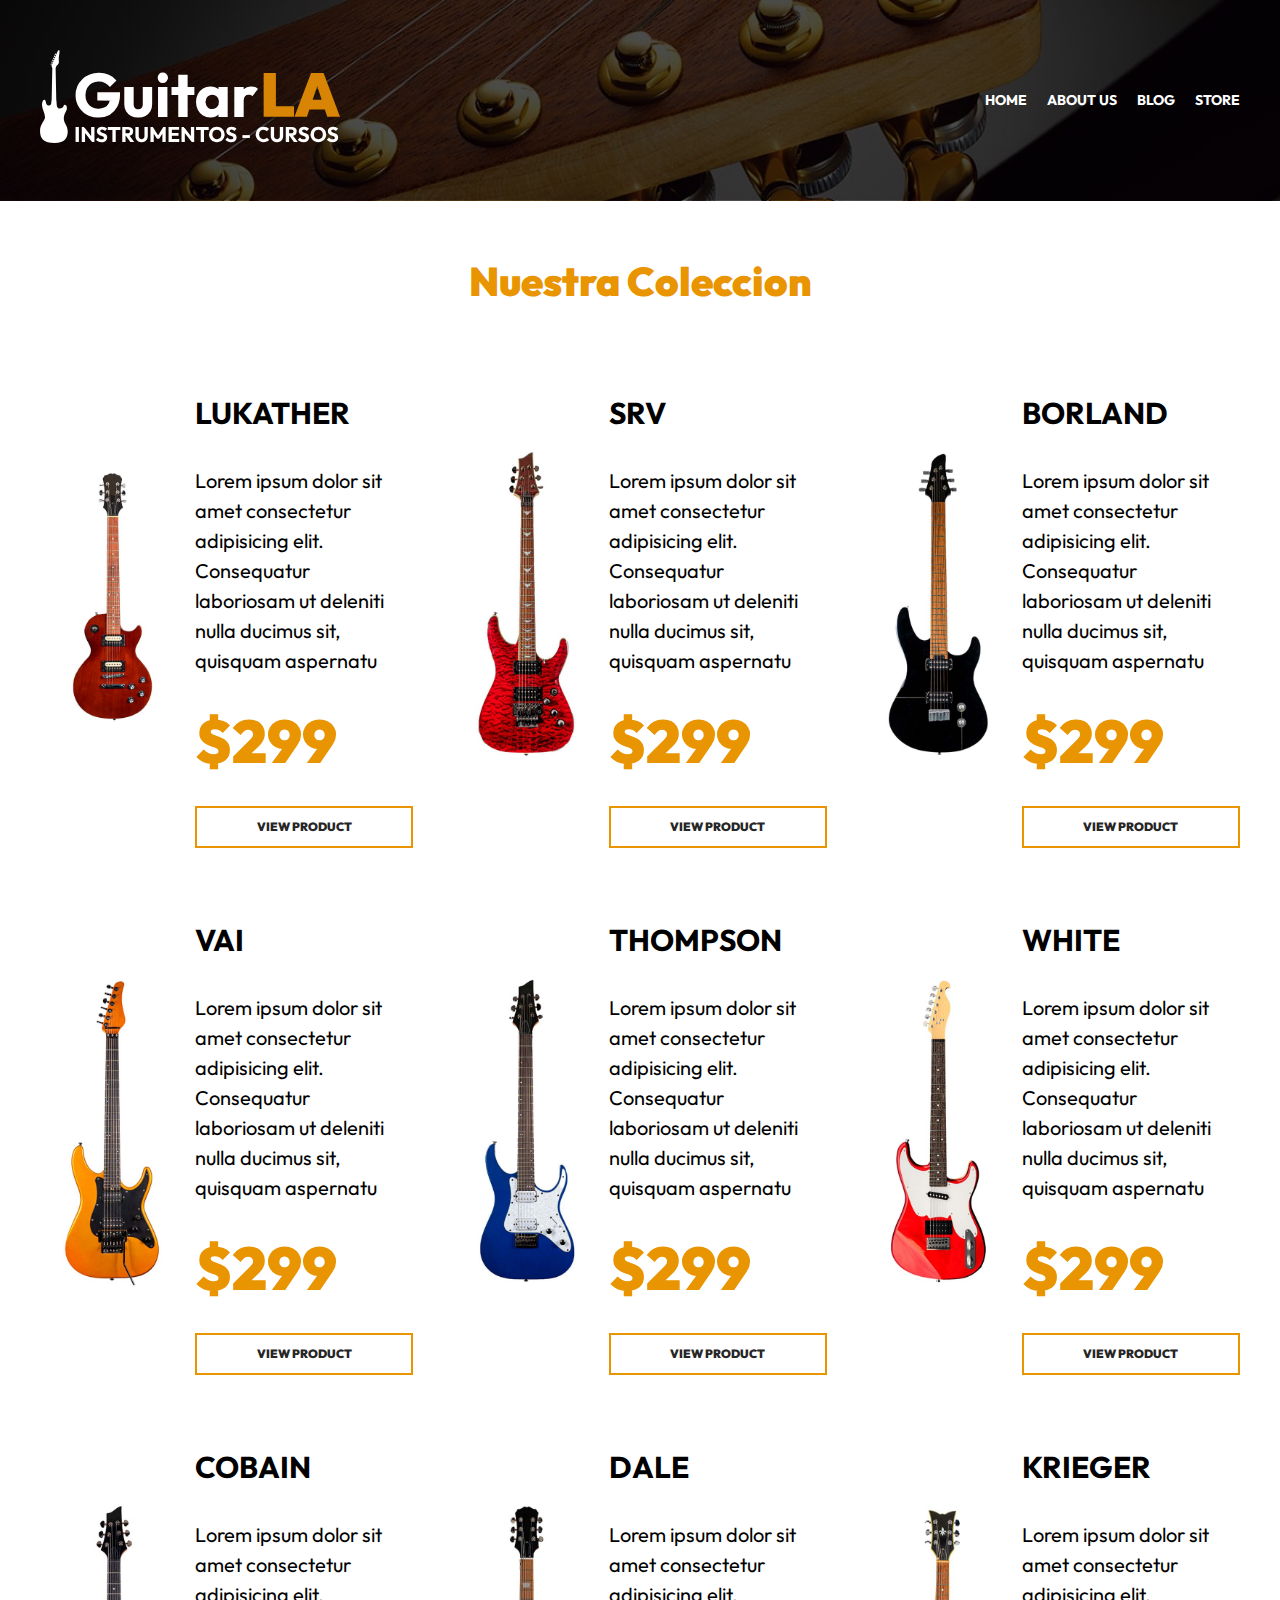
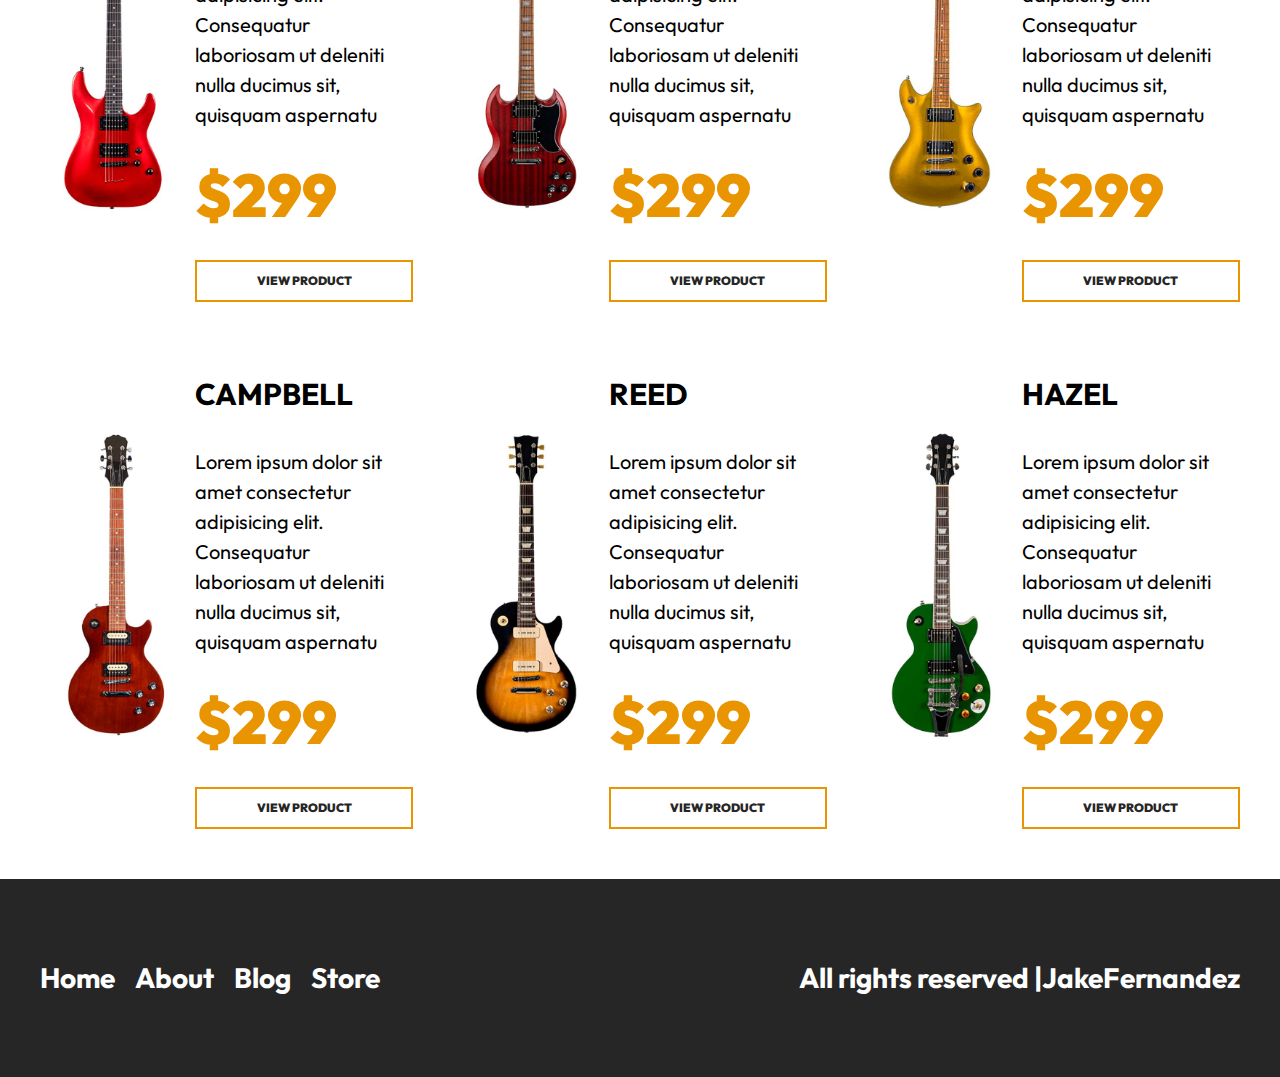
<file: store.html>
<!DOCTYPE html>
<html lang="en">

    <head>
        <meta charset="UTF-8">
        <meta http-equiv="X-UA-Compatible" content="IE=edge">
        <meta name="viewport" content="width=device-width, initial-scale=1.0">
        <title>GuitarLA Store</title>
        <link rel="stylesheet" href="css/normalize.css">
        <link rel="preconnect" href="https://fonts.googleapis.com">
        <link rel="preconnect" href="https://fonts.gstatic.com" crossorigin>
        <link href="https://fonts.googleapis.com/css2?family=Outfit:wght@400;700;900&display=swap" rel="stylesheet">
        <link rel="stylesheet" href="css/app.css">
    </head>

    <body>

        <header class="header">
            <div class="header__contenedor">

                <!-- header__barra -->
                <div class="header__barra">
                    <a href="/">
                        <img class="header__logo" src="img/logo.svg" alt="Imagen logo">

                    </a>
                    <nav class="navegacion">
                        <a class="navegacion__enlace" href="index.html">Home</a>
                        <a class="navegacion__enlace" href="about.html">About Us</a>
                        <a class="navegacion__enlace" href="blog.html">Blog</a>
                        <a class="navegacion__enlace" href="store.html">Store</a>
                    </nav>
                </div>
                <!--end header__barra -->

            </div>
        </header>

        <main class="productos productos__contenedor">
            <h2 class="productos__heading">Nuestra Coleccion</h2>

            <div class="productos__grid">

                <!-- producto -->
                <div class="producto">
                    <img class="producto__imagen" src="img/guitarra_01.jpg" alt="Imagen Producto">

                    <div class="producto__contenido">
                        <h3 class="producto__nombre">Lukather</h3>
                        <p class="producto__descripcion">Lorem ipsum dolor sit amet consectetur adipisicing elit.
                            Consequatur laboriosam ut deleniti nulla ducimus sit, quisquam aspernatu</p>
                        <p class="producto__precio">$299</p>
                        <a class="producto__enlace" href="product.html">View Product</a>
                    </div>
                </div>
                <!-- end producto -->


                <!-- producto -->
                <div class="producto">
                    <img class="producto__imagen" src="img/guitarra_02.jpg" alt="Imagen Producto">

                    <div class="producto__contenido">
                        <h3 class="producto__nombre">SRV</h3>
                        <p class="producto__descripcion">Lorem ipsum dolor sit amet consectetur adipisicing elit.
                            Consequatur laboriosam ut deleniti nulla ducimus sit, quisquam aspernatu</p>
                        <p class="producto__precio">$299</p>
                        <a class="producto__enlace" href="product.html">View Product</a>
                    </div>
                </div>
                <!-- end producto -->

                <!-- producto -->
                <div class="producto">
                    <img class="producto__imagen" src="img/guitarra_03.jpg" alt="Imagen Producto">

                    <div class="producto__contenido">
                        <h3 class="producto__nombre">Borland</h3>
                        <p class="producto__descripcion">Lorem ipsum dolor sit amet consectetur adipisicing elit.
                            Consequatur laboriosam ut deleniti nulla ducimus sit, quisquam aspernatu</p>
                        <p class="producto__precio">$299</p>
                        <a class="producto__enlace" href="product.html">View Product</a>
                    </div>
                </div>
                <!-- end producto -->

                <!-- producto -->
                <div class="producto">
                    <img class="producto__imagen" src="img/guitarra_04.jpg" alt="Imagen Producto">

                    <div class="producto__contenido">
                        <h3 class="producto__nombre">VAI</h3>
                        <p class="producto__descripcion">Lorem ipsum dolor sit amet consectetur adipisicing elit.
                            Consequatur laboriosam ut deleniti nulla ducimus sit, quisquam aspernatu</p>
                        <p class="producto__precio">$299</p>
                        <a class="producto__enlace" href="product.html">View Product</a>
                    </div>
                </div>
                <!-- end producto -->

                <!-- producto -->
                <div class="producto">
                    <img class="producto__imagen" src="img/guitarra_05.jpg" alt="Imagen Producto">

                    <div class="producto__contenido">
                        <h3 class="producto__nombre">Thompson</h3>
                        <p class="producto__descripcion">Lorem ipsum dolor sit amet consectetur adipisicing elit.
                            Consequatur laboriosam ut deleniti nulla ducimus sit, quisquam aspernatu</p>
                        <p class="producto__precio">$299</p>
                        <a class="producto__enlace" href="product.html">View Product</a>
                    </div>
                </div>
                <!-- end producto -->

                <!-- producto -->
                <div class="producto">
                    <img class="producto__imagen" src="img/guitarra_06.jpg" alt="Imagen Producto">

                    <div class="producto__contenido">
                        <h3 class="producto__nombre">White</h3>
                        <p class="producto__descripcion">Lorem ipsum dolor sit amet consectetur adipisicing elit.
                            Consequatur laboriosam ut deleniti nulla ducimus sit, quisquam aspernatu</p>
                        <p class="producto__precio">$299</p>
                        <a class="producto__enlace" href="product.html">View Product</a>
                    </div>
                </div>
                <!-- end producto -->

                <!-- producto -->
                <div class="producto">
                    <img class="producto__imagen" src="img/guitarra_07.jpg" alt="Imagen Producto">

                    <div class="producto__contenido">
                        <h3 class="producto__nombre">Cobain</h3>
                        <p class="producto__descripcion">Lorem ipsum dolor sit amet consectetur adipisicing elit.
                            Consequatur laboriosam ut deleniti nulla ducimus sit, quisquam aspernatu</p>
                        <p class="producto__precio">$299</p>
                        <a class="producto__enlace" href="product.html">View Product</a>
                    </div>
                </div>
                <!-- end producto -->

                <!-- producto -->
                <div class="producto">
                    <img class="producto__imagen" src="img/guitarra_08.jpg" alt="Imagen Producto">

                    <div class="producto__contenido">
                        <h3 class="producto__nombre">Dale</h3>
                        <p class="producto__descripcion">Lorem ipsum dolor sit amet consectetur adipisicing elit.
                            Consequatur laboriosam ut deleniti nulla ducimus sit, quisquam aspernatu</p>
                        <p class="producto__precio">$299</p>
                        <a class="producto__enlace" href="product.html">View Product</a>
                    </div>
                </div>
                <!-- end producto -->

                <!-- producto -->
                <div class="producto">
                    <img class="producto__imagen" src="img/guitarra_09.jpg" alt="Imagen Producto">

                    <div class="producto__contenido">
                        <h3 class="producto__nombre">Krieger</h3>
                        <p class="producto__descripcion">Lorem ipsum dolor sit amet consectetur adipisicing elit.
                            Consequatur laboriosam ut deleniti nulla ducimus sit, quisquam aspernatu</p>
                        <p class="producto__precio">$299</p>
                        <a class="producto__enlace" href="product.html">View Product</a>
                    </div>
                </div>
                <!-- end producto -->

                <!-- producto -->
                <div class="producto">
                    <img class="producto__imagen" src="img/guitarra_10.jpg" alt="Imagen Producto">

                    <div class="producto__contenido">
                        <h3 class="producto__nombre">Campbell</h3>
                        <p class="producto__descripcion">Lorem ipsum dolor sit amet consectetur adipisicing elit.
                            Consequatur laboriosam ut deleniti nulla ducimus sit, quisquam aspernatu</p>
                        <p class="producto__precio">$299</p>
                        <a class="producto__enlace" href="product.html">View Product</a>
                    </div>
                </div>
                <!-- end producto -->

                <!-- producto -->
                <div class="producto">
                    <img class="producto__imagen" src="img/guitarra_11.jpg" alt="Imagen Producto">

                    <div class="producto__contenido">
                        <h3 class="producto__nombre">Reed</h3>
                        <p class="producto__descripcion">Lorem ipsum dolor sit amet consectetur adipisicing elit.
                            Consequatur laboriosam ut deleniti nulla ducimus sit, quisquam aspernatu</p>
                        <p class="producto__precio">$299</p>
                        <a class="producto__enlace" href="product.html">View Product</a>
                    </div>
                </div>
                <!-- end producto -->

                <!-- producto -->
                <div class="producto">
                    <img class="producto__imagen" src="img/guitarra_12.jpg" alt="Imagen Producto">

                    <div class="producto__contenido">
                        <h3 class="producto__nombre">Hazel</h3>
                        <p class="producto__descripcion">Lorem ipsum dolor sit amet consectetur adipisicing elit.
                            Consequatur laboriosam ut deleniti nulla ducimus sit, quisquam aspernatu</p>
                        <p class="producto__precio">$299</p>
                        <a class="producto__enlace" href="product.html">View Product</a>
                    </div>
                </div>
                <!-- end producto -->

            </div>
        </main>



        <footer class="footer">
            <div class="footer__contenedor footer__contenido">
                <nav class="footer__nav">
                    <a class="footer__enalce" href="index.html">Home</a>
                    <a class="footer__enalce" href="about.html">About</a>
                    <a class="footer__enalce" href="blog.html">Blog</a>
                    <a class="footer__enalce" href="store.html">Store</a>
                </nav>

                <p class="footer__copyright">All rights reserved |JakeFernandez</p>
            </div>
        </footer>

    </body>

</html>
</file>
<file: css/app.css>
:root {
    --primary: #e99401;
    --negro: #262626;
    --blanco: #FFF;
    --fuente-principal: 'Outfit', sans-serif;
}

html {
    font-size: 62.5%;
    box-sizing: border-box;
}

*,
*:before,
*:after {
    box-sizing: inherit;
}

body {
    font-size: 2rem;
    font-family: var(--fuente-principal);
    line-height: 1.5;
}

img {
    max-width: 100%;
}

[class*="__contenedor"] {
    max-width: 120rem;
    margin: 0 auto;
    width: 95%;
}

[class*="__heading"] {
    font-size: 4rem;
    text-align: center;
    font-weight: 900;
    color: var(--primary);
    margin: 5rem 0;
}

.header {
    background-image: linear-gradient(to right, rgb(0 0 0 /.7), rgb(0 0 0 /.7)), url(../img/header.jpg);
    background-size: cover;
    background-position: 50%;
    padding: 5rem 0;
    position: relative;
}

.header__guitarra {
    display: none;
}

@media screen and (min-width: 992px) {
    .header__guitarra {
        display: block;
        position: absolute;
        right: 0;
        bottom: 0;

        /* animation-name: mostrarImagen;
        animation-duration: 1s;
        animation-delay: 0s;
        animation-timing-function: ease-in-out; */

        animation: 1s ease-in-out 0s 1 mostrarImagen;
    }
}

@keyframes mostrarImagen {
    0% {
        opacity: 0;
        transform: translateX(-10rem);
    }

    50% {
        opacity: 0;
    }

    100% {
        opacity: 1;
        transform: translateX(0);
    }
}

.header__barra {
    display: flex;
    flex-direction: column;
    align-items: center;
}

@media screen and (min-width: 768px) {
    .header__barra {
        flex-direction: row;
        justify-content: space-between;
    }
}

.header__logo {
    width: 30rem;
}

.navegacion {
    display: flex;
    gap: 2rem;
    margin-top: 5rem;
    position: relative;
    z-index: 100;
}

@media screen and (min-width: 768px) {
    .navegacion {
        margin-top: 0;
    }
}

.navegacion__enlace {
    color: var(--blanco);
    text-decoration: none;
    text-transform: uppercase;
    font-size: 1.4rem;
    font-weight: 700;
    transition: background-color 300ms ease-in-out;
}

.navegacion__enlace:hover {
    background-color: var(--primary);
}

.modelo {
    color: var(--blanco);
    margin-top: 5rem;
    text-align: center;

}

@media screen and (min-width: 768px) {
    .modelo {
        text-align: left;
        width: 50%;
    }
}

.modelo__nombre {
    font-size: 8rem;
}

.modelo__precio {
    font-size: 6rem;
    color: var(--primary);
    font-weight: 900;
    line-height: 0;
}

.modelo__enlace {
    margin-top: 2rem;
    text-decoration: none;
    padding: 1rem 5rem;
    border: 2px solid var(--primary);
    color: var(--blanco);
    text-transform: uppercase;
    font-weight: 700;
    font-size: 1.4rem;
    transition: background-color 300ms ease-in-out;
}

.modelo__enlace:hover {
    background-color: var(--primary);
}


.productos__grid {
    display: grid;
    gap: 4rem;
}

@media screen and (min-width: 768px) {
    .productos__grid {
        grid-template-columns: repeat(2, 1fr);
    }
}

@media screen and (min-width: 1200px) {
    .productos__grid {
        grid-template-columns: repeat(3, 1fr);
    }

}

.producto {
    display: grid;
    grid-template-columns: 2fr 3fr;
    column-gap: 1rem;
    align-items: center;
}

.producto__nombre {
    font-size: 3rem;
    text-transform: uppercase;
}

.producto__descipcion {
    font-size: 1.6rem;
}

.producto__precio {
    color: var(--primary);
    font-size: 6rem;
    font-weight: 900;
    margin: 0;
}

.producto__enlace {
    margin-top: 2rem;
    display: block;
    text-decoration: none;
    color: var(--negro);
    padding: 1rem 5rem;
    border: 2px solid var(--primary);
    text-align: center;
    font-size: 1.2rem;
    font-weight: 900;
    text-transform: uppercase;
    transition: background-color 300ms ease-in-out;
}

.producto__enlace:hover {
    background-color: var(--primary);
    color: var(--blanco);
}

.producto__formulario {
    display: flex;
    flex-direction: column;
}

.producto__label {
    font-size: 2.2rem;
    margin-right: 1rem;
}

.producto__cantidad {
    border: 2px solid var(--primary);
    padding: 1rem;
    text-align: center;
}

.producto__cantidad:focus-visible {
    outline: 2px solid var(--primary);
}

.producto__agregar-carrito {
    margin-top: 3rem;
    display: block;
    background-color: var(--primary);
    text-decoration: none;
    text-transform: uppercase;
    border: none;
    padding: 2rem 5rem;
    text-align: center;
    color: var(--blanco);
    font-size: 1.8rem;
    font-weight: 700;
}

.producto__agregar-carrito:hover {
    background-color: var(--negro);
    color: var(--blanco);
    transition: background-color 300ms ease-in-out;
    cursor: pointer;
}

.cursos {
    background-image: linear-gradient(to right, rgb(0 0 0 /.65), rgb(0 0 0 /.65)), url(../img/cursos_bg.jpg);
    background-size: cover;
    background-position: center;
    background-repeat: no-repeat;

    padding: 10rem 0;
    margin-top: 10rem;
}

@media screen and (min-width: 992px) {
    .cursos__grid {
        display: grid;
        grid-template-columns: repeat(2, 1fr);
        column-gap: 2rem;
    }
}

.cursos__texto {
    color: var(--blanco);
    text-align: center;
    font-size: 2.4rem;
}

.cursos__contenido {
    display: flex;
    flex-direction: column;
    align-items: center;

}

@media screen and (min-width: 992px) {
    .cursos__contenido {
        grid-column: 2 / 3;
    }
}

.cursos__enlace {
    margin-top: 2rem;
    display: inline-block;
    text-decoration: none;
    color: var(--blanco);
    padding: 1rem 5rem;
    border: 2px solid var(--primary);
    text-align: center;
    font-size: 1.2rem;
    font-weight: 900;
    text-transform: uppercase;
    transition: background-color 300ms ease-in-out;
}


.cursos__enlace:hover {
    background-color: var(--primary);
    color: var(--blanco);
}


.blog__grid {
    display: grid;
    gap: 4rem;
}

@media screen and (min-width: 768px) {
    .blog__grid {
        grid-template-columns: repeat(2, 1fr);
    }
}

@media screen and (min-width: 992px) {
    .blog__grid {
        grid-template-columns: repeat(4, 1fr);
    }

    .blog__grid--pagina {
        grid-template-columns: repeat(3, 1fr);

    }
}

.entrada {
    max-width: 80rem;
    margin: 0 auto;
}

.entrada__imagen {
    box-shadow: -1px 2px 20px 1px rgb(0 0 0 /.5);
}

.entrada__contenido {
    padding: 2rem;
}

.entrada__titulo {
    font-weight: 400;
    font-size: 2.8rem;
    margin: 0;
    line-height: 1.2;
}

.entrada__fecha {
    font-size: 1.6rem;
    color: var(--primary);
}

.entrada__enlace {
    margin-top: 2rem;
    display: inline-block;
    text-decoration: none;
    color: var(--negro);
    padding: 1rem 5rem;
    border: 2px solid var(--primary);
    text-align: center;
    font-size: 1.2rem;
    font-weight: 900;
    text-transform: uppercase;
    transition: background-color 300ms ease-in-out;
}

.entrada__enlace:hover {
    background-color: var(--primary);
    color: var(--blanco);
}

.entrada__texto {
    display: -webkit-box;
    -webkit-box-orient: vertical;
    -webkit-line-clamp: 4;
    overflow: hidden;
    font-size: 1.6rem;
}

.footer {
    margin-top: 5rem;
    background-color: var(--negro);
    padding: 5rem 0;

}

@media screen and (min-width: 768px) {

    .footer__contenido {
        display: flex;
        justify-content: space-between;
    }
}

.footer__nav {
    display: flex;
    flex-direction: column;
    align-items: center;
}

@media screen and (min-width: 768px) {
    .footer__nav {
        flex-direction: row;
        gap: 2rem;
    }
}

.footer__enalce {
    font-size: 2.8rem;
    color: var(--blanco);
    font-weight: 700;
    text-decoration: none;
}

.footer__enalce:hover {
    color: var(--primary);
}

.footer__copyright {
    font-size: 2.8rem;
    color: var(--blanco);
    font-weight: 700;
    text-align: center;
}


.about__grid {
    display: grid;
    gap: 4rem;
}

@media screen and (min-width: 768px) {
    .about__grid {
        grid-template-columns: repeat(2, 1fr);
        align-items: center;
    }


}
</file>
